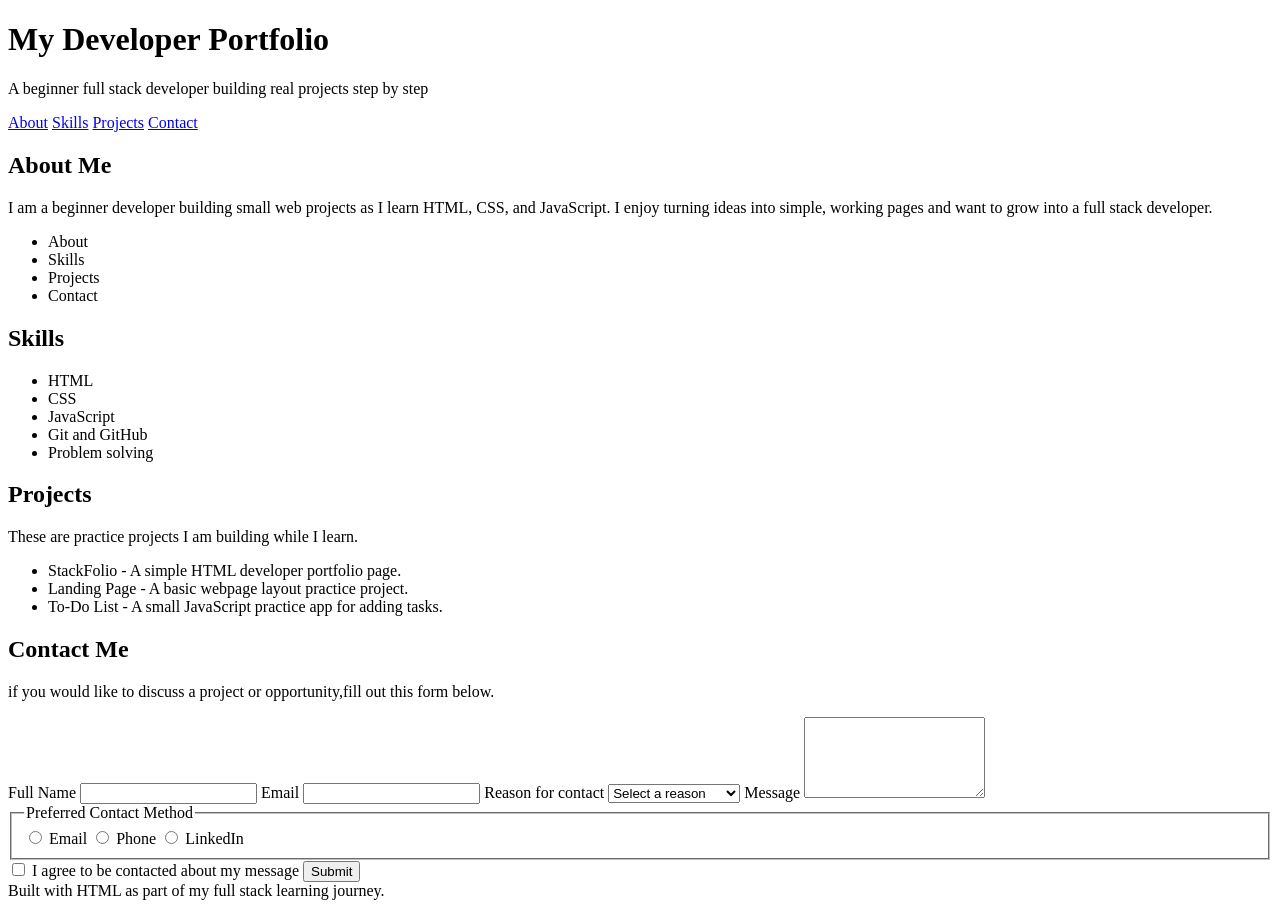
<file: index.html>
<!DOCTYPE html>
<html lang="en">
    <head>
        <meta charset="UTF-8">
        <meta name="viewport" content="width=device-width, initial-scale=1.0">
        <title>Stackfolio</title>
    </head>
    <body>
        <header>
            <h1>My Developer Portfolio</h1>
            <p>A beginner full stack developer building real projects step by step</p>
        </header>

        <nav>
            <a href="#about">About</a>
            <a href="#skills">Skills</a>
            <a href="#projects">Projects</a>
            <a href="#contact">Contact</a>
        </nav>

        <main>

            <section id="about">
                <h2>About Me</h2>
                <p>I am a beginner developer building small web projects as I learn HTML, CSS, and JavaScript. I enjoy turning ideas into simple, working pages and want to grow into a full stack developer.</p>
                 <div>
            
                <ul>
                    <li>About</li>
                    <li>Skills</li>
                    <li>Projects</li>
                    <li>Contact</li>
                </ul>

            </section>

            <section id="skills">
                <h2>Skills</h2>
                <ul>
                    <li>HTML</li>
                    <li>CSS</li>
                    <li>JavaScript</li>
                    <li>Git and GitHub</li>
                    <li>Problem solving</li>
                </ul>
            </section>

             <section id="projects">
                <h2>Projects</h2>
                <p>These are practice projects I am building while I learn.</p>
                <ul>
                    <li>StackFolio - A simple HTML developer portfolio page.</li>
                    <li>Landing Page - A basic webpage layout practice project.</li>
                    <li>To-Do List - A small JavaScript practice app for adding tasks.</li>
                </ul>
            </section>

            <section id="contact">
                <h2>Contact Me</h2>
                <p>if you would like to discuss a project or opportunity,fill out this form below.</p>
                <form>
                    <label for="full-name">Full Name</label>
                    <input type="text" id="full-name" name="full Name" required>

                    <label for="email">Email</label>
                    <input type="email" id="email" name="email" required>

                    <label for="reason">Reason for contact</label>
                    <select id="reason" name="reason" required>
                        <option value="">Select a reason</option>
                        <option value="collaboration">Collaboration</option>
                        <option value="project">Project Discussion</option>
                        <option value="job">Job Opportunity</option>
                        <option value="feedback">Feedback</option>
                    </select>

                    <label for="message">Message</label>
                    <textarea id="message" name="message" rows="5" minlength="100" maxlength="500" required></textarea>

                    <fieldset>
                        <legend>Preferred Contact Method</legend>

                        <input type="radio" id="remail" name="contact" value="email">
                        <label for="remail">Email</label>
                        
                        <input type="radio" id="phone" name="contact" value="phone">
                        <label for="phone">Phone</label>

                        <input type="radio" id="linkedin" name="contact" >
                        <label for="linkedin">LinkedIn</label>
                    </fieldset>

                    <input type="checkbox" id="consent" name="consent" required>
                    <label for="consent">I agree to be contacted  about my message</label>

                    <button type="submit">Submit</button>
                </form>
            </section>
        </main>
        
        <footer>
            Built with HTML as part of my full stack learning journey.
        </footer>
    </body>
</html>
</file>
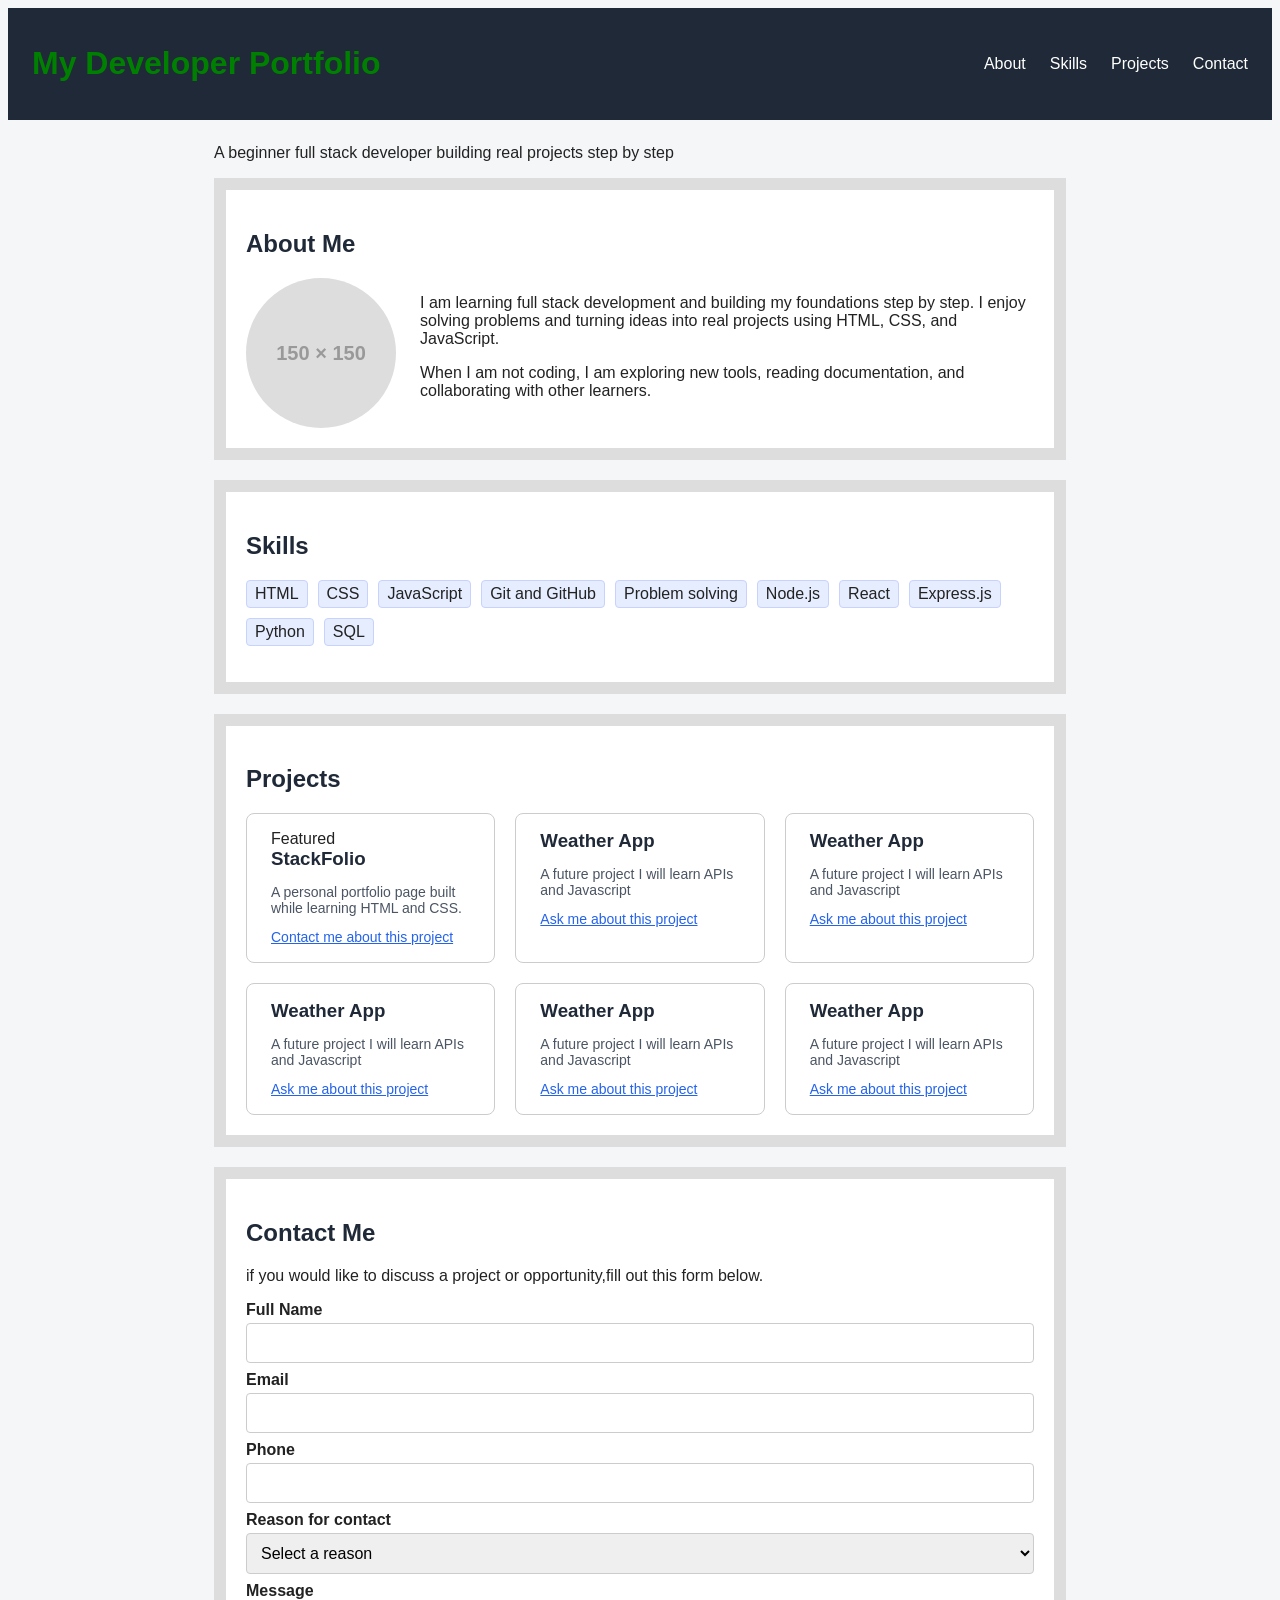
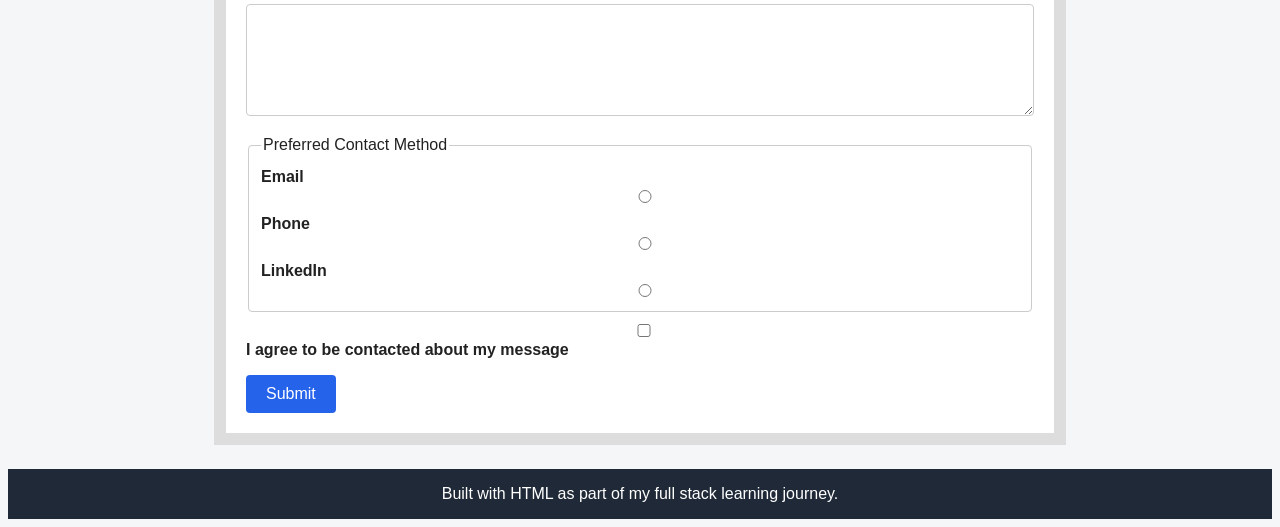
<file: StackFolio/index.html>
<!DOCTYPE html>
<html lang="en">
    <head>
        <meta charset="UTF-8">
        <meta name="viewport" content="width=device-width, initial-scale=1.0">
        <title>Stackfolio</title>
        <!--   Internal CSS for h2 elements -->
        <style>    
        h2{
                color:rgb(188,34,160);
            }
        </style>
        <link rel="stylesheet" href="styles.css"> <!--   External CSS using link -->
    </head>
    <body>
        <header class="site-header">
            <h1 style="color:green">My Developer Portfolio</h1>       <!--    inline CSS for h1 element -->
           

            <nav>
            <a href="#about">About</a>
            <a href="#skills">Skills</a>
            <a href="#projects">Projects</a>
            <a href="#contact">Contact</a>
        </nav>
        </header>



        <main>
             <p>A beginner full stack developer building real projects step by step</p>

            <section id="about" class="section-cards">
                <h2>About Me</h2>
                <!-- <p>I am a beginner developer building small web projects as I learn HTML, CSS, and JavaScript. I enjoy turning ideas into simple, working pages and want to grow into a full stack developer.</p> -->
                <div class="about-content">
                    <img
                    src="images/profile-placeholder.svg"
                    alt="Profile photo placeholder"
                    class="about-avatar">    

                     <div class="about-text">
                    <p>
                    I am learning full stack development and building my foundations
                    step by step. I enjoy solving problems and turning ideas into
                    real projects using HTML, CSS, and JavaScript.
                    </p>
                    <p>
                    When I am not coding, I am exploring new tools, reading
                    documentation, and collaborating with other learners.
                    </p>
                </div>
                </div>

            </section>

            <section id="skills" class="section-cards" >
                <h2>Skills</h2>
                <ul class="skills-list">
                    <li>HTML</li>
                    <li>CSS</li>
                    <li>JavaScript</li>
                    <li>Git and GitHub</li>
                    <li>Problem solving</li>
                    <li>Node.js</li>
                    <li>React</li>
                    <li>Express.js</li>
                    <li>Python</li>
                    <li>SQL</li>
           
                </ul>
            </section>

             <section id="projects" class="section-cards">
                <h2>Projects</h2>
                <div class="projects-grid">
                    
                    <article class="project-card featured-project">
                        
                        <span class="project-status">Featured</span>
                        <h3>StackFolio</h3>
                        <p>
                            A personal portfolio page built while learning HTML and CSS.
                        </p>
                        <a href="#contact">Contact me about this project</a>
                    </article>

                    <article class="project-card">
                       <h3>Weather App</h3>
                       <p>A future project I will learn APIs and Javascript</p>
                       <a href="#contact">Ask me about this project</a>
                    </article>

                    <article class="project-card">
                       <h3>Weather App</h3>
                       <p>A future project I will learn APIs and Javascript</p>
                       <a href="#contact">Ask me about this project</a>
                    </article>
                    <article class="project-card">
                       <h3>Weather App</h3>
                       <p>A future project I will learn APIs and Javascript</p>
                       <a href="#contact">Ask me about this project</a>
                    </article>
                    <article class="project-card">
                       <h3>Weather App</h3>
                       <p>A future project I will learn APIs and Javascript</p>
                       <a href="#contact">Ask me about this project</a>
                    </article>
                    <article class="project-card">
                       <h3>Weather App</h3>
                       <p>A future project I will learn APIs and Javascript</p>
                       <a href="#contact">Ask me about this project</a>
                    </article>


                </div>
            </section>

            <section id="contact" class="section-cards">
                <h2>Contact Me</h2>
                <p>if you would like to discuss a project or opportunity,fill out this form below.</p>
                <form>
                    <label for="full-name">Full Name</label>
                    <input type="text" id="full-name" name="full Name" required>

                    <label for="email">Email</label>
                    <input type="email" id="email" name="email" required>

                    <label for="phone">Phone</label>
                    <input type="number" id="phone" name="phone">

                    <label for="reason">Reason for contact</label>
                    <select id="reason" name="reason" required>
                        <option value="">Select a reason</option>
                        <option value="collaboration">Collaboration</option>
                        <option value="project">Project Discussion</option>
                        <option value="job">Job Opportunity</option>
                        <option value="feedback">Feedback</option>
                    </select>

                    <label for="message">Message</label>
                    <textarea id="message" name="message" rows="5" minlength="100" maxlength="500" required></textarea>

                    <fieldset>
                        <legend>Preferred Contact Method</legend>

                        <label class="contact-option" for="remail">Email
                            <input type="radio" id="remail" name="contact" value="email">
                        </label>
                        
                        <label class="contact-option" for="preferred-phone">Phone
                            <input type="radio" id="preferred-phone" name="contact" value="phone">
                        </label>

                        <label class="contact-option" for="linkedin">LinkedIn
                            <input type="radio" id="linkedin" name="contact">
                        </label>
                    </fieldset>

                    <label class="consent-option">
                        <input type="checkbox" id="consent" name="consent" required>
                        I agree to be contacted about my message
                    </label>

                    <button type="submit">Submit</button>
                </form>
            </section>
        </main>
        
        <footer>
            Built with HTML as part of my full stack learning journey.
        </footer>
    </body>
</html>
</file>
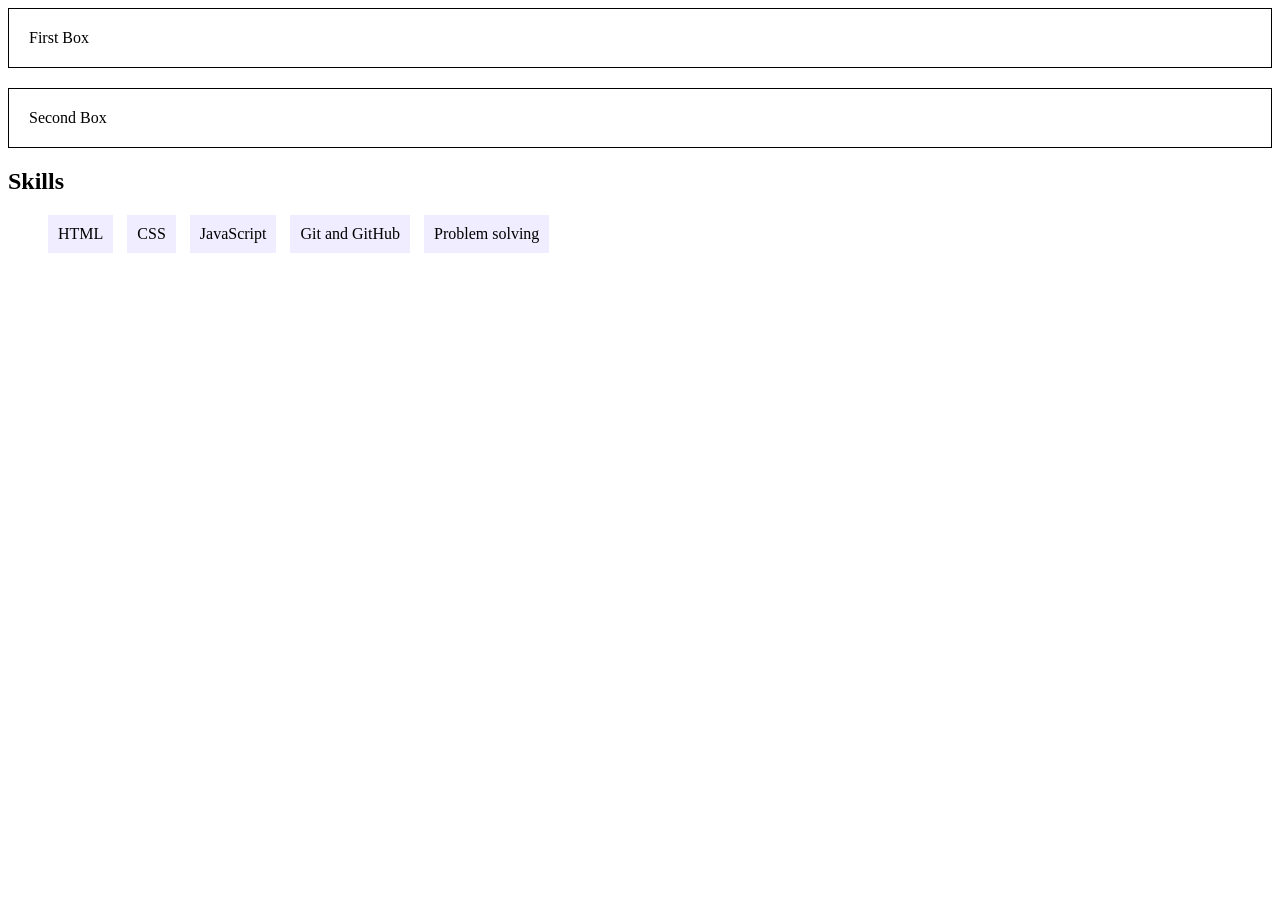
<file: StackFolio/display.html>
<!DOCTYPE html>
<html lang="en">
<head>
    <meta charset="UTF-8">
    <meta name="viewport" content="width=device-width, initial-scale=1.0">
    <title>Document</title>
    <style>
        .demo-box{
            border:1px solid black;
            padding:20px;
            margin-bottom:20px; 
        }
        #skills li{
            
            display:inline-block;
            padding:10px;
            background-color:#efedff;
            margin-right:10px;
            
        }
    </style>
</head>
<body>
    <section class="demo-box">First Box</section>
    <section class="demo-box">Second Box</section>

    <section id="skills">
        <h2>Skills</h2>
        <ul>
            <li>HTML</li>
            <li>CSS</li>
            <li>JavaScript</li>
            <li>Git and GitHub</li>
            <li>Problem solving</li>

    </section>

</body>
</html>
</file>
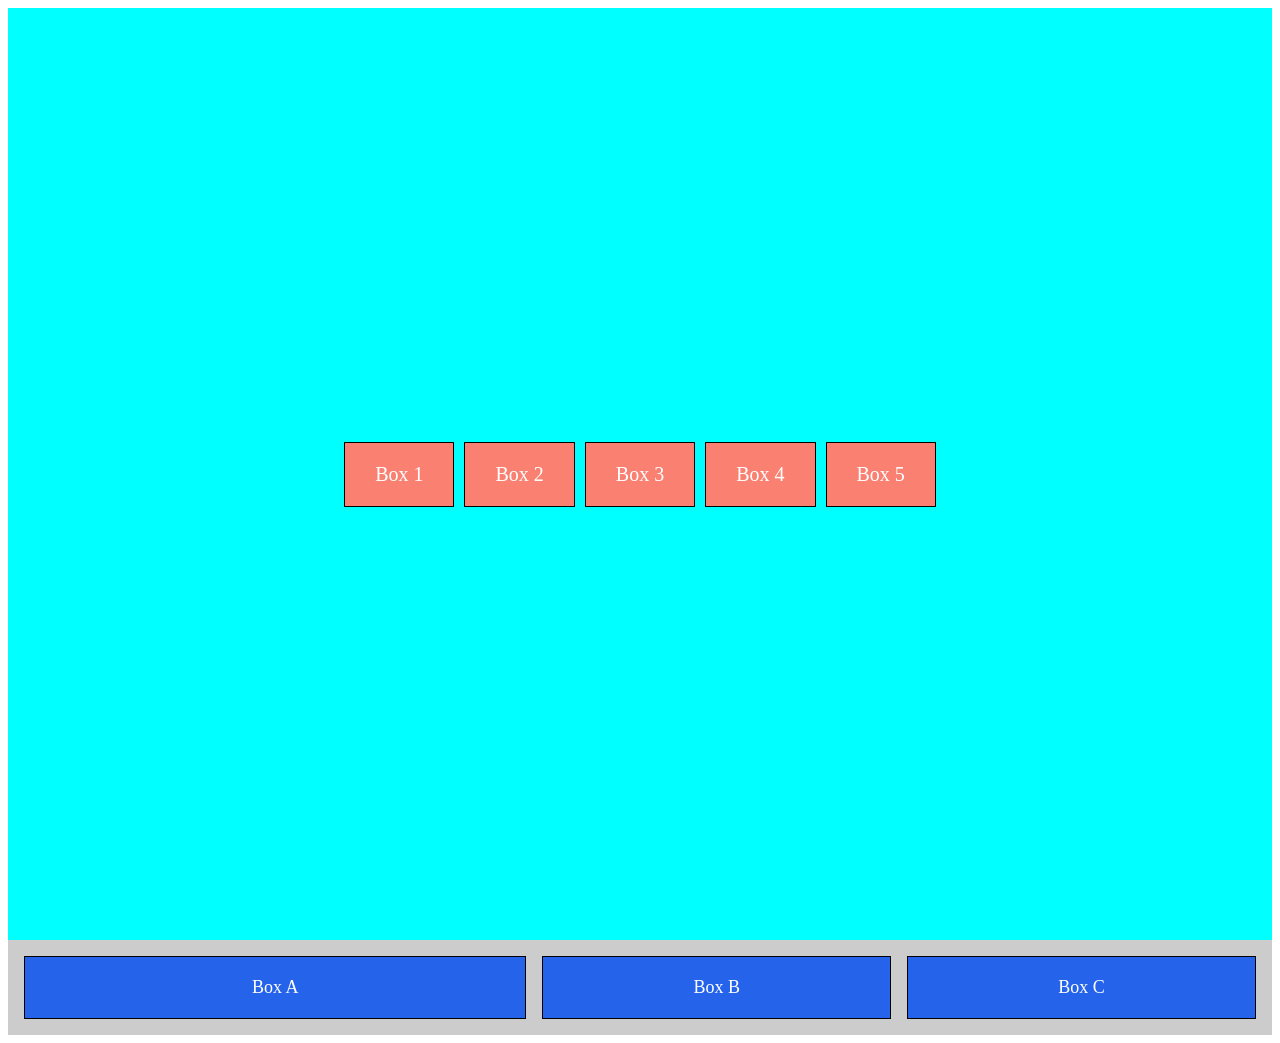
<file: StackFolio/flexbox.html>
<!DOCTYPE html>
<html lang="en">
<head>
    <meta charset="UTF-8">
    <meta name="viewport" content="width=device-width, initial-scale=1.0">
    <title>Document</title>
    <style>
        .flex-container{
            background-color:aqua;
            padding:16px;
            display:flex;
            flex-direction:row;
            justify-content:center;
            align-items:center;
            height:900px;
            gap:10px;
        }
        .flex-box{
            background-color:salmon;
            color:white;
            padding:20px 30px;
            font-size:20px;
            border:1px solid black;
        }
        .flex-container2{
            background-color: #cccccc;
            display: flex;
            gap:16px;
            padding:16px;
        }
        .growbox{
            background-color: #2563eb;
            color:white;
            padding: 20px;
            text-align: center;
            font-size:18px;
            flex-grow: 1;
        }
        /* #box-b{
            flex-grow:2;
        } */
        #box-a{
            flex-basis:200px;
        }
    </style>
</head>
<body>
    <div class="flex-container">
        <div class="flex-box">Box 1</div>
        <div class="flex-box">Box 2</div>
        <div class="flex-box">Box 3</div>
        <div class="flex-box">Box 4</div>
        <div class="flex-box">Box 5</div>
    </div>

    <div class="flex-container2">
        <div class="flex-box growbox" id="box-a">Box A</div>
        <div class="flex-box growbox" id="box-b">Box B</div>
        <div class="flex-box growbox" id="box-c">Box C</div>
    </div>
</body>
</html>
</file>
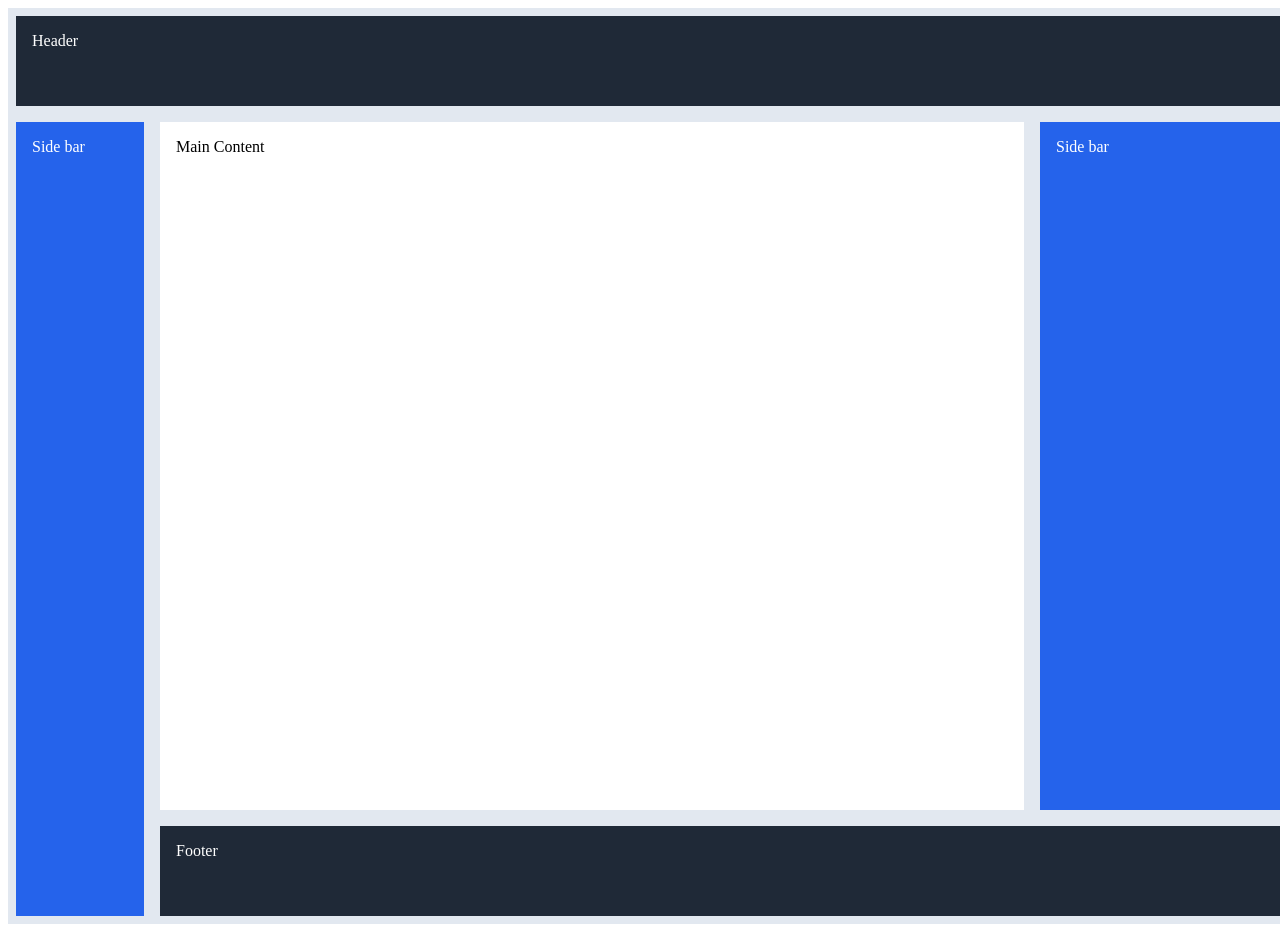
<file: StackFolio/grid.html>
<!DOCTYPE html>
<html lang="en">
<head>
    <meta charset="UTF-8">
    <meta name="viewport" content="width=device-width, initial-scale=1.0">
    <title>Document</title>
    <style>
        .grid-item{
            background-color:blue;
            padding:20px;
            text-align: center;
            color:white;
            border:1px solid black;
            border-radius:4px;
        }
        .grid-container{
            /* height: 600px; */
            display: grid;
            padding:12px;
            background-color:#e2e8f0;
            grid-template-columns:repeat(4,1fr);
            grid-template-rows:1fr 2fr;
            gap:16px 32px;
            /* place-items: center; */
        }

        .page-layout{
            display: grid;
            grid-template-columns: 10vw 1fr 20vw;
            grid-template-rows: 10vh 1fr 10vh;
            background-color: #e2e8f0;
            height: 400px;
            padding:8px;
            grid-template-areas: 
            "header header header"
            "sidebar  main sidebar2"
            "sidebar  footer footer";
            gap:16px;
            height: 100vh;
            width:100vw;
        }
        .page-header{
            grid-area:header;
            background-color: #1f2937;
            color:white;
            padding:16px;
        }
        .page-sidebar{
            grid-area:sidebar;
            background-color: #2563eb;
            padding:16px;
            color:white;
        }
        .page-main{
            grid-area:main;
            background-color: #ffff;
            padding: 16px;
        }
         .page-sidebar2{
            grid-area:sidebar2;
            background-color: #2563eb;
            padding:16px;
            color:white;
        }

        .page-footer{
            grid-area:footer;
            background-color: #1f2937;
            padding: 16px;
            color: white;
        }

        

    </style>
</head>
<body>
    <!-- <div class="grid-container">
        <div class="grid-item">Item 1</div>
        <div class="grid-item">Item 2</div>
        <div class="grid-item">Item 3</div>
        <div class="grid-item">Item 4</div>
        <div class="grid-item">Item 5</div>
        <div class="grid-item">Item 6</div>
    </div> -->
    <div class="page-layout">
        <header class="page-header">Header</header>
        <aside class="page-sidebar">Side bar</aside>
        <main class="page-main">Main Content</main>
        <aside class="page-sidebar2">Side bar</aside>
        <footer class="page-footer">Footer</footer>
    </div>
</body>
</html>
</file>
<file: StackFolio/styles.css>
/*
p{
    color:brown;
    line-height:1.5;
    font-size:16px;
}
h1{                          element selector
    font-weight:bold;
}
.section-cards{                         class selector
    background-color:aqua;
}
#contact{                                    id selector      
    background-color:lightgreen;
}
h2,p{                                         multiple element selector
    font-family:Arial, Helvetica, sans-serif;
}

.section-cards,#contact{
    
    font-size:10px;
} 
*/
:root{
    --color-primary:#1f2937;
}

*{
    box-sizing:border-box;
}
main{
    max-width:900px;
    margin:24px auto;
    padding:0 24px;

    
}
body{
    font-family:Arial, Helvetica, sans-serif;
    color:#222222;
    background-color:#f4f6f8;
}
footer{
    background-color:var(--color-primary);
    color:white;
    text-align:center;
    padding:16px 24px;
}
h2,h3{
    color:var(--color-primary);
}

a{
    color:#2563eb;
}
.section-cards{
    background-color:white;
    padding:20px;
    border:12px solid #dddddd;
    margin-bottom:20px;  
}
label{
    display:block;
    margin-top:8px;
    font-weight:bold;
}
input,select,textarea{
    width:100%;
    padding:10px;
    margin-top:4px;
    border:1px solid #cccccc;
    font:inherit;
    border-radius:4px;
}
fieldset{
    margin-top:16px;
    border:1px solid #cccccc;
    border-radius:4px;
}
button{
    margin-top:16px;
    padding:10px 20px;
    border:none;
    background-color:#2563eb;
    color:white;
    font:inherit;
    cursor:pointer;
    border-radius:4px;
}
.skills-list{
    display: flex;
    flex-wrap: wrap;
    gap:10px;
    padding-left:0;
    list-style: none;
}
#skills li{
    
    border-radius:4px;
    background-color:#e5edff;
    border:1px solid #c7d2fe;
    padding:4px 8px;
}
nav a{
    text-decoration:none;
    color:white;

}
nav{
    display:flex;
    gap:24px;
}
.site-header{
    background-color:var(--color-primary);
    color:white;
    
    padding:16px 24px;
    display:flex;
    justify-content:space-between;
    align-items:center;
    
}

.about-content{
    display:flex;
    gap: 24px;
}

.about-avatar{
    width:150px;
    height:150px;
    flex:0 0 150px;
    border-radius:50%;
}
.projects-grid{
    display: grid;
    grid-template-columns: repeat(3,1fr);
    gap: 20px;
    margin-top:20px;
}
.projects-grid .project-card{
    /* flex:1; */
    border:1px solid #cccccc;
    padding: 16px 24px;
}
.project-card{
    background-color: #ffff;
    padding: 24px;
    border:1px solid #e2e8f8;
    border-radius:8px;
    position:relative;
}
.project-card h3 {
  margin-top: 0;
  margin-bottom: 8px;
  color: var(--color-primary);
}

.project-card p {
  margin-bottom: 12px;
  color: #4b5563;
  font-size: 14px;
}

.project-card a {
  color: #2563eb;
  font-size: 14px;
}
</file>
